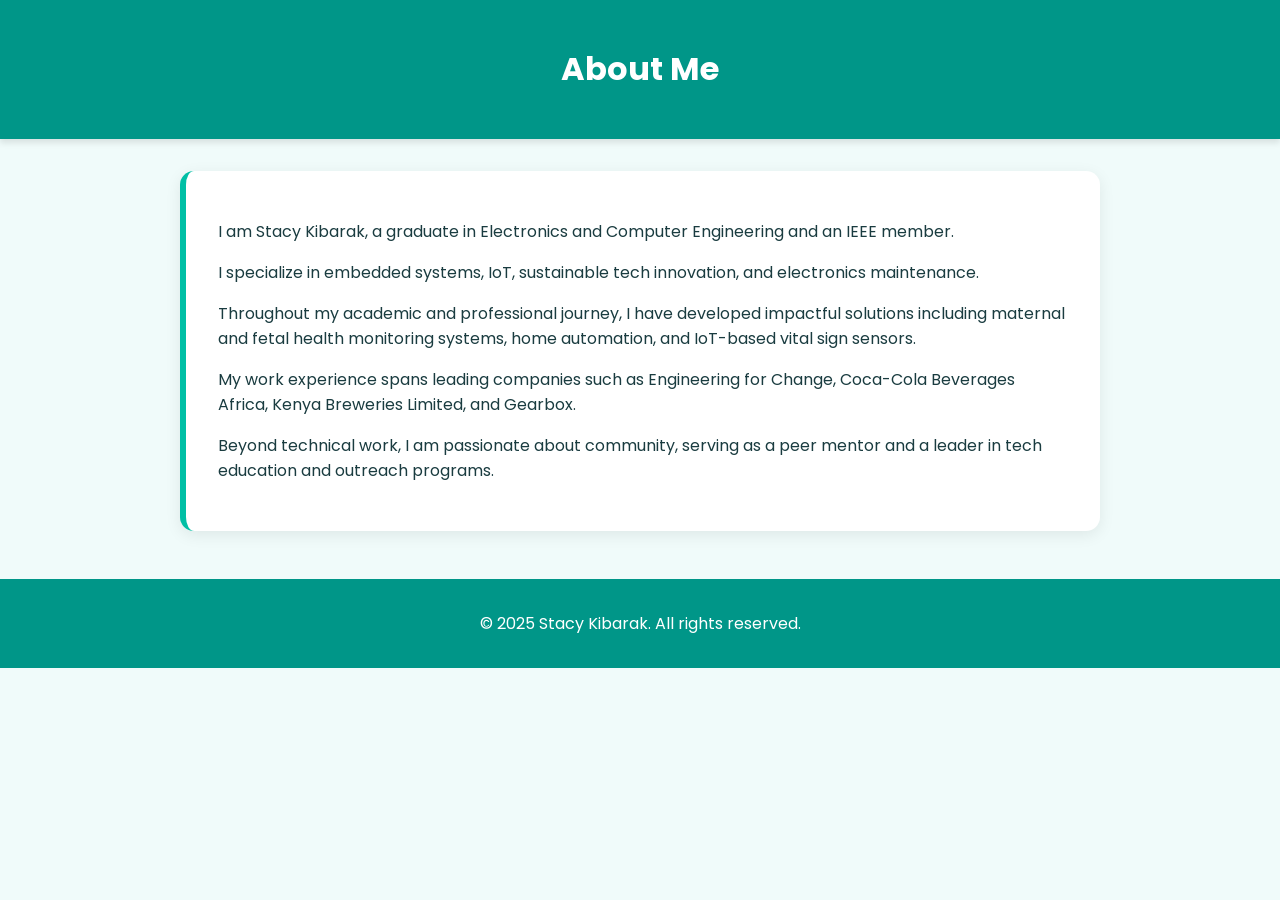
<file: about.html>
<!DOCTYPE html>
<html lang="en">
<head>
  <meta charset="UTF-8" />
  <meta name="viewport" content="width=device-width, initial-scale=1.0" />
  <title>About | Stacy Kibarak</title>
  <link rel="stylesheet" href="style.css" />
</head>
<body>
  <header>
    <h1>About Me</h1>
  </header>

  <section class="fade-in">
    <p>I am Stacy Kibarak, a graduate in Electronics and Computer Engineering and an IEEE member.</p>
    <p>I specialize in embedded systems, IoT, sustainable tech innovation, and electronics maintenance.</p>
    <p>Throughout my academic and professional journey, I have developed impactful solutions including maternal and fetal health monitoring systems, home automation, and IoT-based vital sign sensors.</p>
    <p>My work experience spans leading companies such as Engineering for Change, Coca-Cola Beverages Africa, Kenya Breweries Limited, and Gearbox.</p>
    <p>Beyond technical work, I am passionate about community, serving as a peer mentor and a leader in tech education and outreach programs.</p>
  </section>

  <footer>
    <p>&copy; 2025 Stacy Kibarak. All rights reserved.</p>
  </footer>
</body>
</html>
</file>
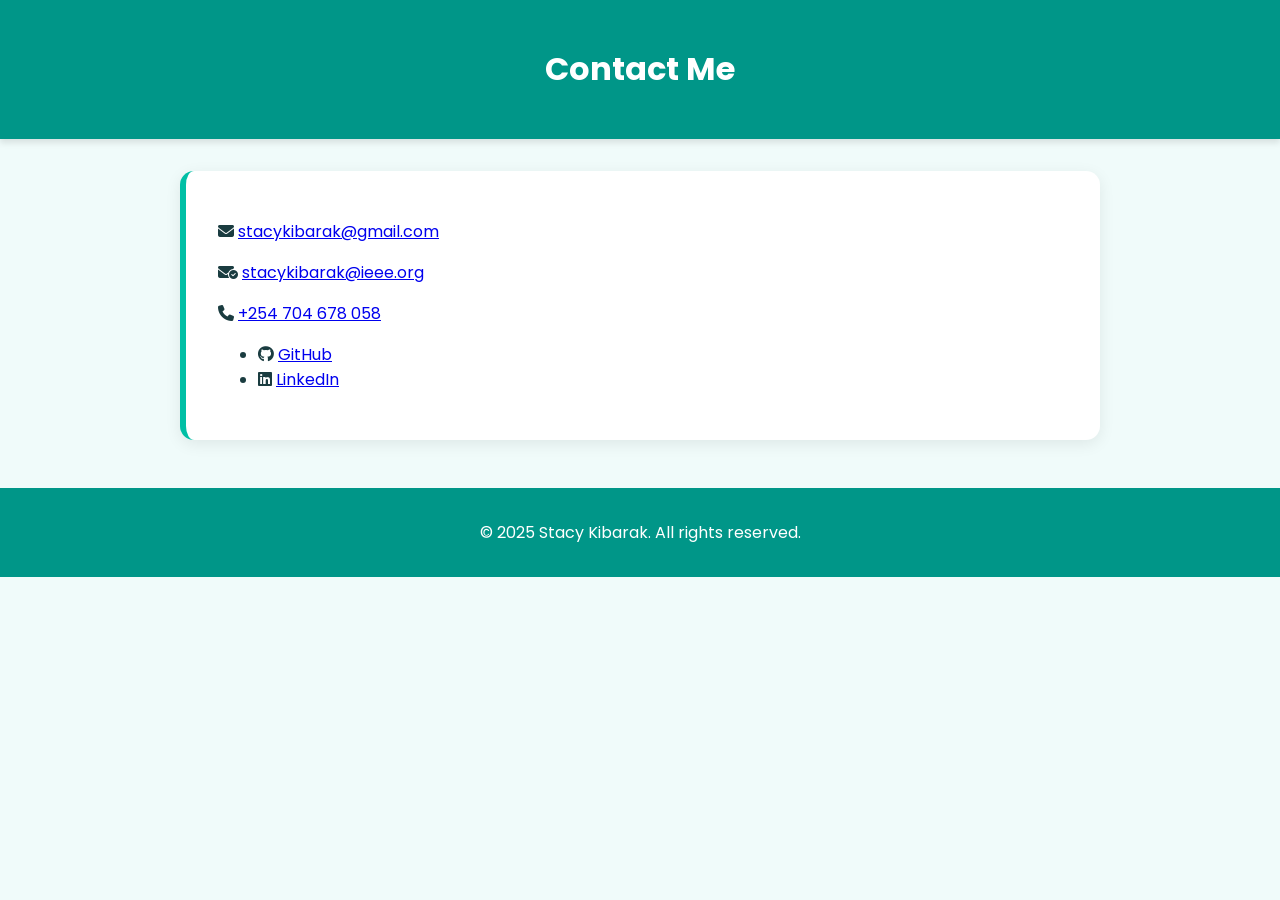
<file: contact.html>
<!DOCTYPE html>
<html lang="en">
<head>
  <meta charset="UTF-8" />
  <meta name="viewport" content="width=device-width, initial-scale=1.0" />
  <title>Contact | Stacy Kibarak</title>
  <link rel="stylesheet" href="style.css" />
  <link rel="stylesheet" href="https://cdnjs.cloudflare.com/ajax/libs/font-awesome/6.4.0/css/all.min.css">
</head>
<body>
  <header>
    <h1>Contact Me</h1>
  </header>

  <section class="fade-in">
    <p><i class="fas fa-envelope"></i> <a href="mailto:stacykibarak@gmail.com">stacykibarak@gmail.com</a></p>
    <p><i class="fas fa-envelope-circle-check"></i> <a href="mailto:stacykibarak@ieee.org">stacykibarak@ieee.org</a></p>
    <p><i class="fas fa-phone"></i> <a href="tel:+254704678058">+254 704 678 058</a></p>

    <ul>
      <li><i class="fab fa-github"></i> <a href="https://github.com/Stacy2021" target="_blank">GitHub</a></li>
      <li><i class="fab fa-linkedin"></i> <a href="https://shorturl.at/1bbs2" target="_blank">LinkedIn</a></li>
    </ul>
  </section>

  <footer>
    <p>&copy; 2025 Stacy Kibarak. All rights reserved.</p>
  </footer>
</body>
</html>
</file>
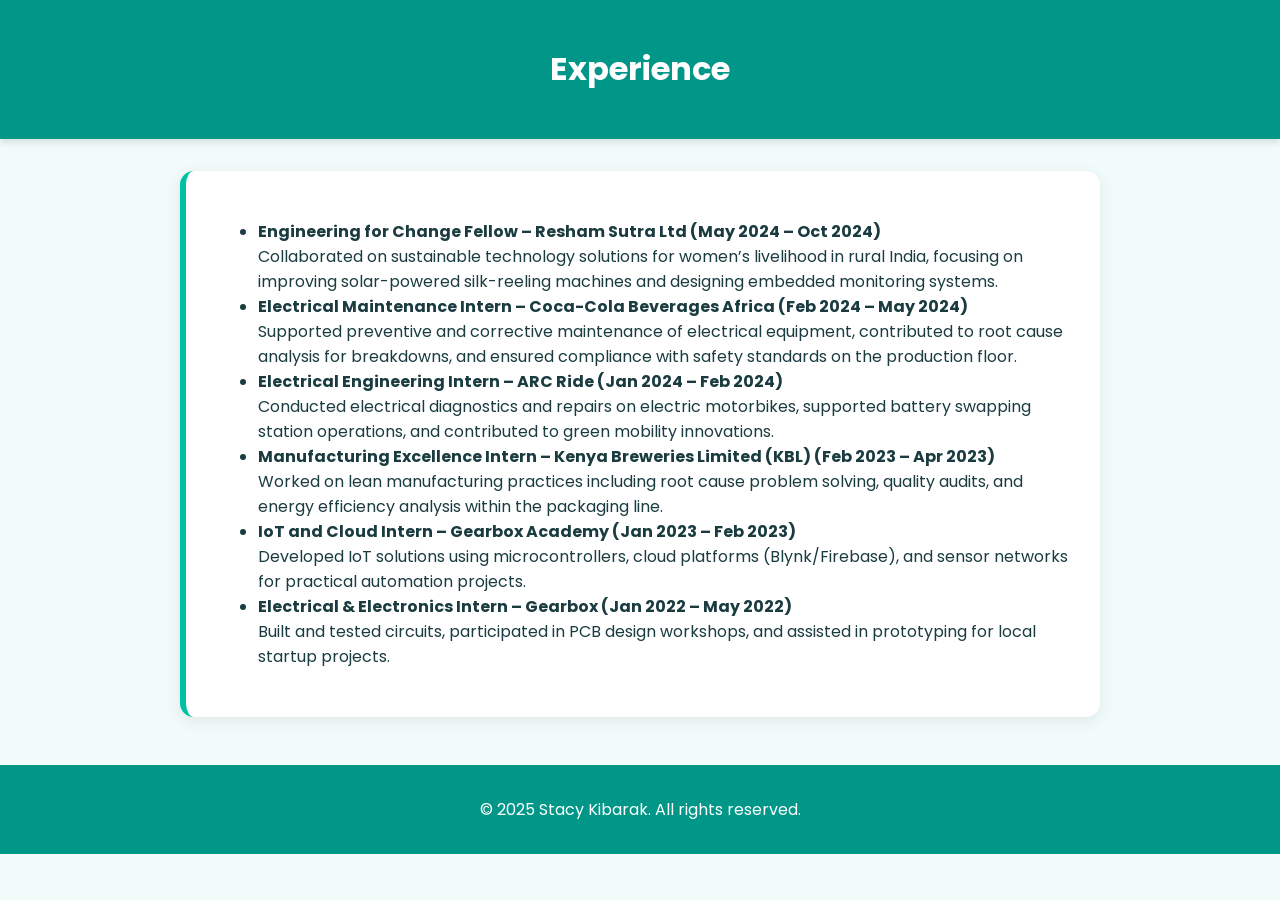
<file: experience.html>
<!DOCTYPE html>
<html lang="en">
<head>
  <meta charset="UTF-8" />
  <meta name="viewport" content="width=device-width, initial-scale=1.0" />
  <title>Experience | Stacy Kibarak</title>
  <link rel="stylesheet" href="style.css" />
</head>
<body>
  <header>
    <h1>Experience</h1>
  </header>

  <section class="fade-in">
    <ul>
      <li>
        <strong>Engineering for Change Fellow – Resham Sutra Ltd (May 2024 – Oct 2024)</strong><br>
        Collaborated on sustainable technology solutions for women’s livelihood in rural India, focusing on improving solar-powered silk-reeling machines and designing embedded monitoring systems.
      </li>
      <li>
        <strong>Electrical Maintenance Intern – Coca-Cola Beverages Africa (Feb 2024 – May 2024)</strong><br>
        Supported preventive and corrective maintenance of electrical equipment, contributed to root cause analysis for breakdowns, and ensured compliance with safety standards on the production floor.
      </li>
      <li>
        <strong>Electrical Engineering Intern – ARC Ride (Jan 2024 – Feb 2024)</strong><br>
        Conducted electrical diagnostics and repairs on electric motorbikes, supported battery swapping station operations, and contributed to green mobility innovations.
      </li>
      <li>
        <strong>Manufacturing Excellence Intern – Kenya Breweries Limited (KBL) (Feb 2023 – Apr 2023)</strong><br>
        Worked on lean manufacturing practices including root cause problem solving, quality audits, and energy efficiency analysis within the packaging line.
      </li>
      <li>
        <strong>IoT and Cloud Intern – Gearbox Academy (Jan 2023 – Feb 2023)</strong><br>
        Developed IoT solutions using microcontrollers, cloud platforms (Blynk/Firebase), and sensor networks for practical automation projects.
      </li>
      <li>
        <strong>Electrical & Electronics Intern – Gearbox (Jan 2022 – May 2022)</strong><br>
        Built and tested circuits, participated in PCB design workshops, and assisted in prototyping for local startup projects.
      </li>
    </ul>
  </section>

  <footer>
    <p>&copy; 2025 Stacy Kibarak. All rights reserved.</p>
  </footer>
</body>
</html>
</file>
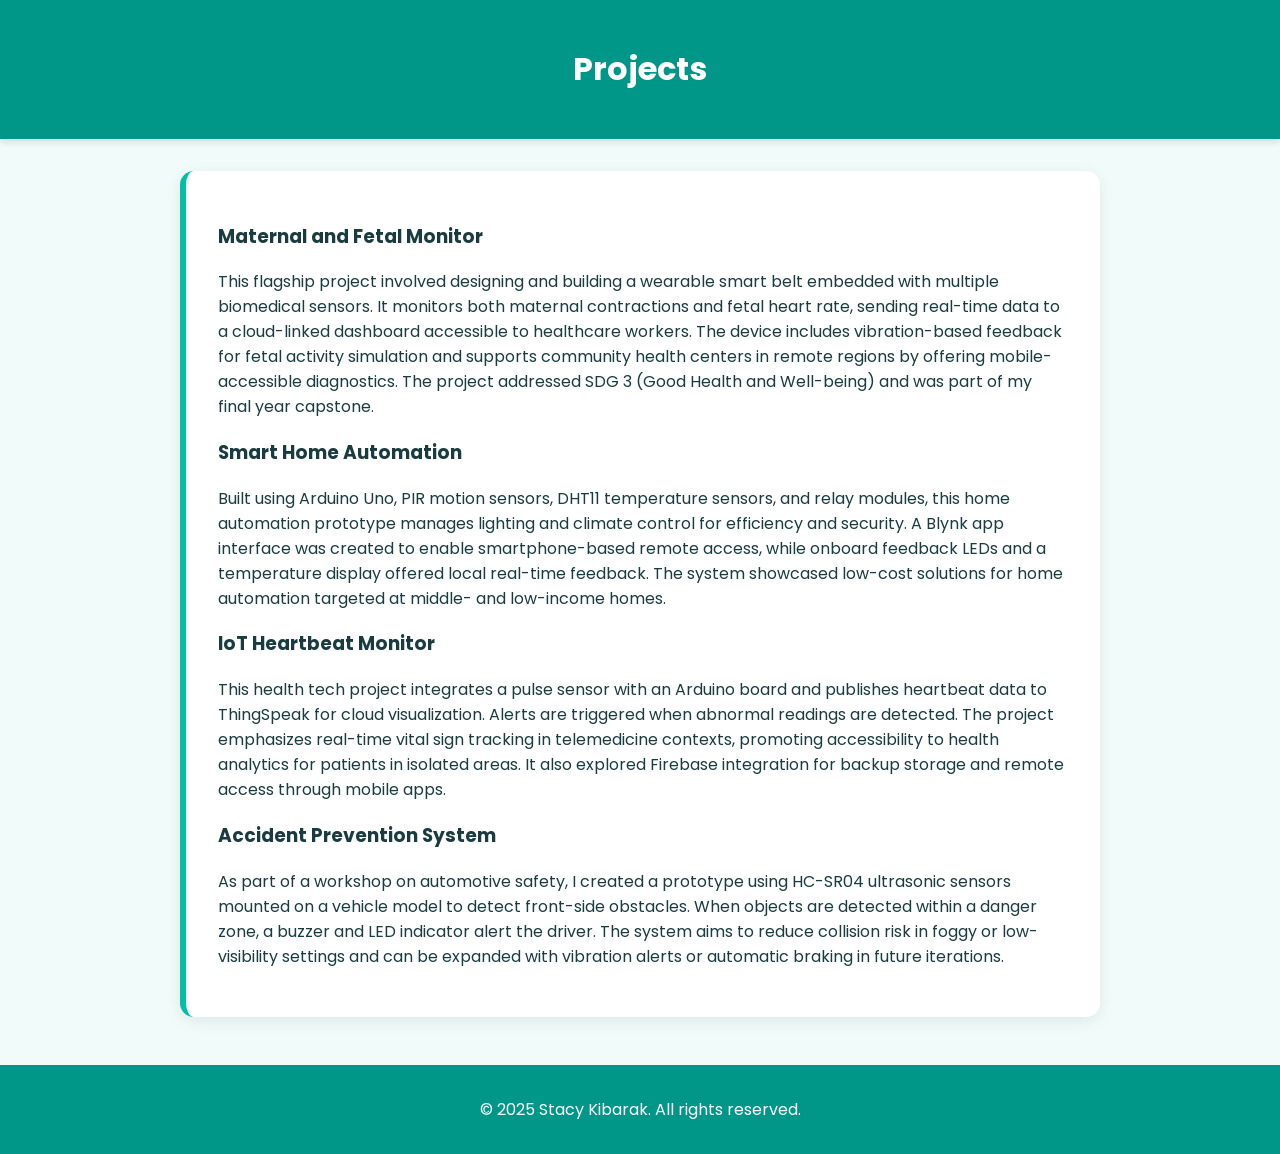
<file: projects.html>
<!DOCTYPE html>
<html lang="en">
<head>
  <meta charset="UTF-8" />
  <meta name="viewport" content="width=device-width, initial-scale=1.0" />
  <title>Projects | Stacy Kibarak</title>
  <link rel="stylesheet" href="style.css" />
</head>
<body>
  <header>
    <h1>Projects</h1>
  </header>

  <section class="fade-in">
    <div class="project">
      <h3>Maternal and Fetal Monitor</h3>
      <p>This flagship project involved designing and building a wearable smart belt embedded with multiple biomedical sensors. It monitors both maternal contractions and fetal heart rate, sending real-time data to a cloud-linked dashboard accessible to healthcare workers. The device includes vibration-based feedback for fetal activity simulation and supports community health centers in remote regions by offering mobile-accessible diagnostics. The project addressed SDG 3 (Good Health and Well-being) and was part of my final year capstone.</p>
    </div>

    <div class="project">
      <h3>Smart Home Automation</h3>
      <p>Built using Arduino Uno, PIR motion sensors, DHT11 temperature sensors, and relay modules, this home automation prototype manages lighting and climate control for efficiency and security. A Blynk app interface was created to enable smartphone-based remote access, while onboard feedback LEDs and a temperature display offered local real-time feedback. The system showcased low-cost solutions for home automation targeted at middle- and low-income homes.</p>
    </div>

    <div class="project">
      <h3>IoT Heartbeat Monitor</h3>
      <p>This health tech project integrates a pulse sensor with an Arduino board and publishes heartbeat data to ThingSpeak for cloud visualization. Alerts are triggered when abnormal readings are detected. The project emphasizes real-time vital sign tracking in telemedicine contexts, promoting accessibility to health analytics for patients in isolated areas. It also explored Firebase integration for backup storage and remote access through mobile apps.</p>
    </div>

    <div class="project">
      <h3>Accident Prevention System</h3>
      <p>As part of a workshop on automotive safety, I created a prototype using HC-SR04 ultrasonic sensors mounted on a vehicle model to detect front-side obstacles. When objects are detected within a danger zone, a buzzer and LED indicator alert the driver. The system aims to reduce collision risk in foggy or low-visibility settings and can be expanded with vibration alerts or automatic braking in future iterations.</p>
    </div>
  </section>

  <footer>
    <p>&copy; 2025 Stacy Kibarak. All rights reserved.</p>
  </footer>
</body>
</html>
</file>
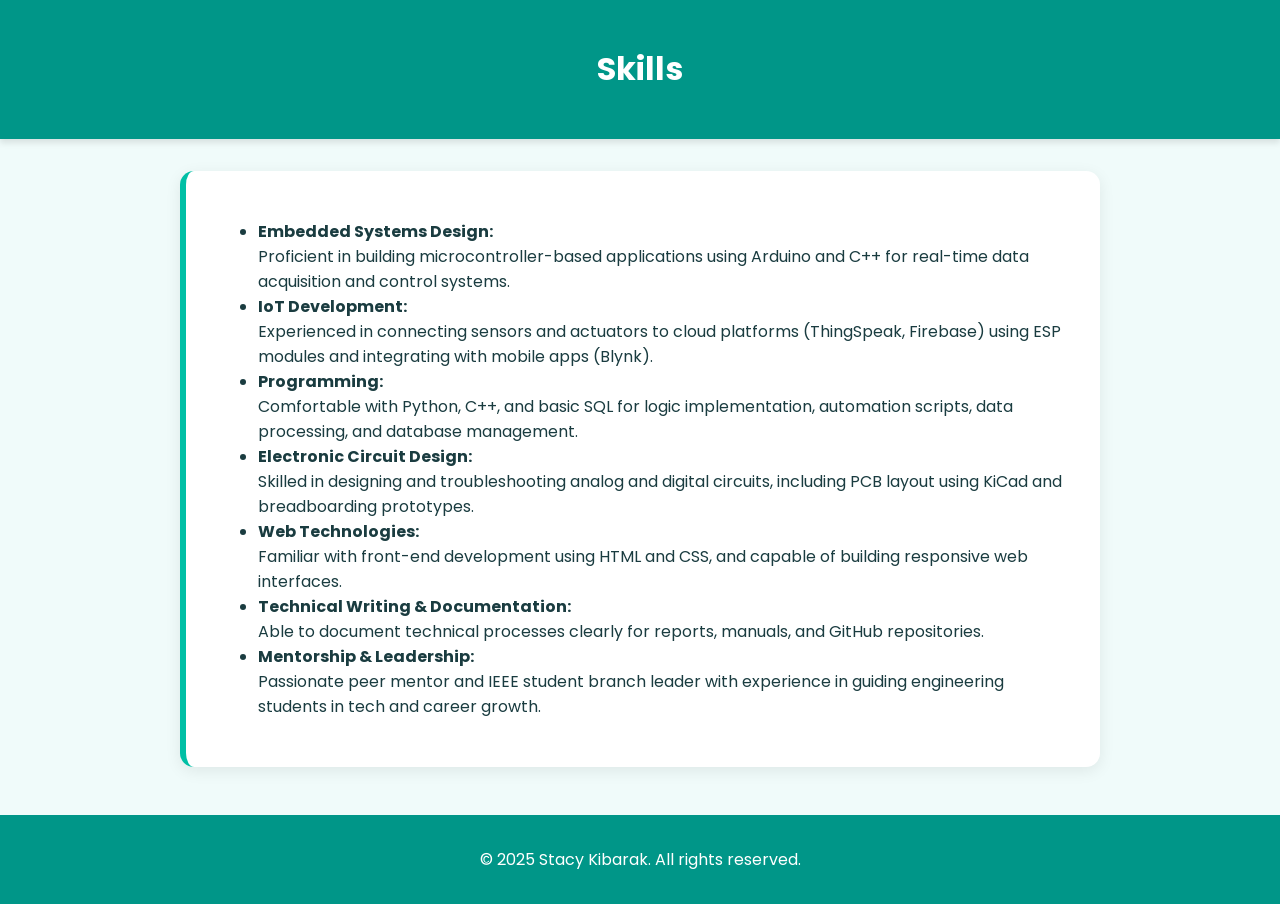
<file: skills.html>
<!DOCTYPE html>
<html lang="en">
<head>
  <meta charset="UTF-8" />
  <meta name="viewport" content="width=device-width, initial-scale=1.0" />
  <title>Skills | Stacy Kibarak</title>
  <link rel="stylesheet" href="style.css" />
</head>
<body>
  <header>
    <h1>Skills</h1>
  </header>

  <section class="fade-in">
    <ul>
      <li>
        <strong>Embedded Systems Design:</strong><br>
        Proficient in building microcontroller-based applications using Arduino and C++ for real-time data acquisition and control systems.
      </li>
      <li>
        <strong>IoT Development:</strong><br>
        Experienced in connecting sensors and actuators to cloud platforms (ThingSpeak, Firebase) using ESP modules and integrating with mobile apps (Blynk).
      </li>
      <li>
        <strong>Programming:</strong><br>
        Comfortable with Python, C++, and basic SQL for logic implementation, automation scripts, data processing, and database management.
      </li>
      <li>
        <strong>Electronic Circuit Design:</strong><br>
        Skilled in designing and troubleshooting analog and digital circuits, including PCB layout using KiCad and breadboarding prototypes.
      </li>
      <li>
        <strong>Web Technologies:</strong><br>
        Familiar with front-end development using HTML and CSS, and capable of building responsive web interfaces.
      </li>
      <li>
        <strong>Technical Writing & Documentation:</strong><br>
        Able to document technical processes clearly for reports, manuals, and GitHub repositories.
      </li>
      <li>
        <strong>Mentorship & Leadership:</strong><br>
        Passionate peer mentor and IEEE student branch leader with experience in guiding engineering students in tech and career growth.
      </li>
    </ul>
  </section>

  <footer>
    <p>&copy; 2025 Stacy Kibarak. All rights reserved.</p>
  </footer>
</body>
</html>
</file>
<file: style.css>
/* Import a fancy Google Font */
@import url('https://fonts.googleapis.com/css2?family=Poppins:wght@400;600&display=swap');

body {
  font-family: 'Poppins', sans-serif;
  background-color: #f0fbfa;
  color: #1a3c40;
  margin: 0;
  padding: 0;
}

header {
  background-color: #009688;
  color: white;
  padding: 1.5rem 0;
  text-align: center;
  box-shadow: 0 4px 6px rgba(0, 0, 0, 0.1);
}

nav {
  margin-top: 0.5rem;
}

nav a {
  color: white;
  margin: 0 1rem;
  text-decoration: none;
  font-weight: 600;
  padding: 6px 12px;
  border-radius: 6px;
  transition: background 0.3s ease;
}

nav a:hover {
  background-color: #00796b;
}

section {
  max-width: 850px;
  margin: 2rem auto;
  padding: 2rem;
  background: #ffffff;
  border-left: 6px solid #00bfa5;
  border-radius: 14px;
  box-shadow: 0 4px 16px rgba(0, 0, 0, 0.08);
  transition: transform 0.3s;
}

section:hover {
  transform: translateY(-2px);
}

h2 {
  color: #00796b;
  border-bottom: 2px solid #b2dfdb;
  padding-bottom: 8px;
  margin-top: 0;
}

.profile-pic {
  width: 150px;
  float: right;
  margin-left: 1rem;
  border-radius: 50%;
  box-shadow: 0 0 12px rgba(0, 0, 0, 0.1);
}

.section-links {
  display: flex;
  flex-wrap: wrap;
  justify-content: center;
  margin-top: 2rem;
  gap: 1rem;
}

.section-links a {
  background-color: #009688;
  color: white;
  text-decoration: none;
  padding: 12px 24px;
  border-radius: 8px;
  font-weight: 600;
  transition: background 0.3s ease;
}

.section-links a:hover {
  background-color: #00796b;
}

.cv-button {
  display: inline-block;
  padding: 10px 20px;
  background-color: #009688;
  color: white;
  text-decoration: none;
  border-radius: 8px;
  margin-top: 1rem;
  font-weight: 600;
  transition: all 0.3s ease;
}

.cv-button:hover {
  background-color: #00796b;
  letter-spacing: 1px;
}

footer {
  text-align: center;
  padding: 1rem;
  background-color: #009688;
  color: white;
  margin-top: 3rem;
}

.fade-in {
  opacity: 0;
  animation: fadeIn ease 1s forwards;
}

@keyframes fadeIn {
  from {
    opacity: 0;
    transform: translateY(15px);
  }
  to {
    opacity: 1;
    transform: translateY(0);
  }
}

@media (max-width: 600px) {
  .profile-pic {
    float: none;
    display: block;
    margin: 1rem auto;
  }

  nav a {
    display: block;
    margin: 0.5rem auto;
  }
}
</file>
